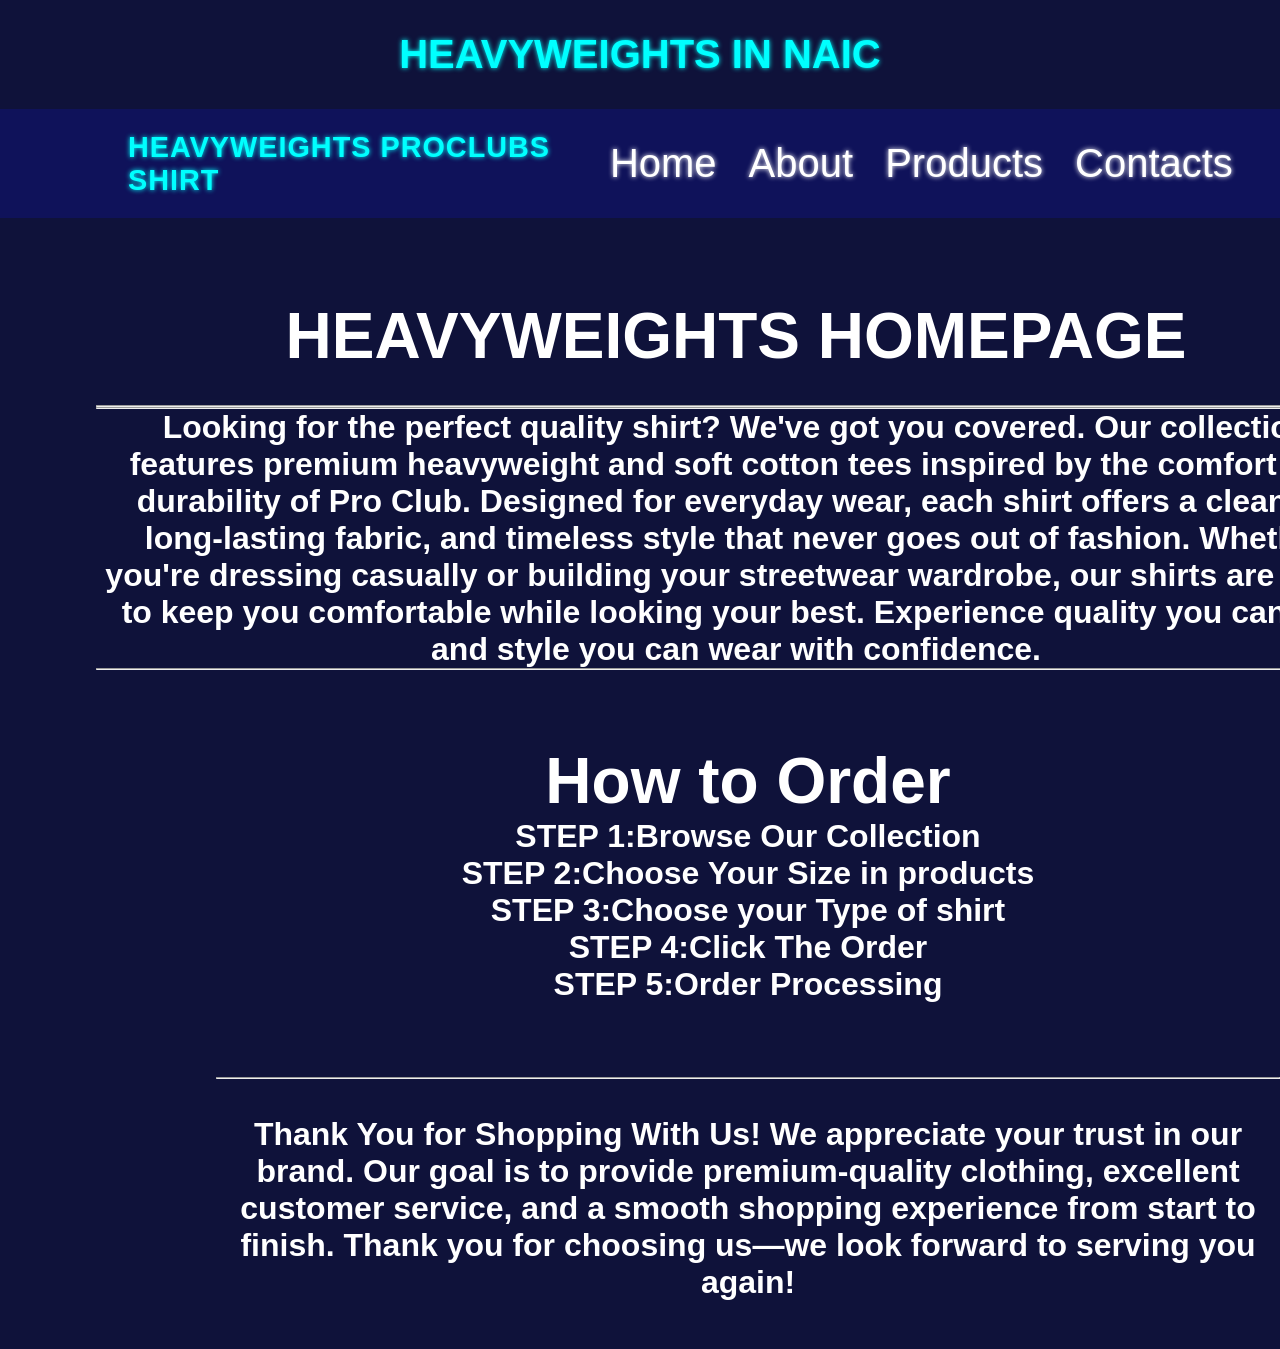
<file: index.html>
<!DOCTYPE html>
<html lang="en">
<head>
  <meta charset="UTF-8">
  <meta name="viewport" content="width=device-width, initial-scale=1.0">
  <meta http-equiv="X-UA-Compatible" content="ie=edge">
  <title>Document</title>
  <link rel="stylesheet" href="style.css">
</head>
<body>
  <h2>HEAVYWEIGHTS IN NAIC</h2>
    <nav>
    <div class="logo">HEAVYWEIGHTS PROCLUBS SHIRT</div>
    <ul class="nav-links">
      <li><a href="index.html">Home</a></li>
      <li><a href="About.html">About</a></li>
      <li><a href="Products.html">Products</a></li>
      <li><a href="Contacts.html">Contacts</a></li>
        </ul>
        <a href="Order.html">
        <button type="" class="btn" href="about.html">Order </button>
        </a>
      </nav>
      
      
      
    <div id="P1-home">
      <h1 id=text-home>HEAVYWEIGHTS HOMEPAGE</h1>
      <hr><hr>
      <p>Looking for the perfect quality shirt? We've got you covered. Our collection features premium heavyweight and soft cotton tees inspired by the comfort and durability of Pro Club. Designed for everyday wear, each shirt offers a clean fit, long-lasting fabric, and timeless style that never goes out of fashion. Whether you're dressing casually or building your streetwear wardrobe, our shirts are made to keep you comfortable while looking your best. Experience quality you can feel and style you can wear with confidence.</p>
      <hr>
      <br>
    </div>
    <div class="Container-home">
      <br><h1>How to Order</h1>
     <p>STEP 1:Browse Our Collection</p>
     <p>STEP 2:Choose Your Size in products</p
     <p>STEP 3:Choose your Type of shirt</p>
     <p>STEP 4:Click The Order  </p>
     <p>STEP 5:Order Processing</p>
     <br><br>
     <small><hr></small>
     <br>
     <label><b>Thank You for Shopping With Us!

We appreciate your trust in our brand. Our goal is to provide premium-quality clothing, excellent customer service, and a smooth shopping experience from start to finish. Thank you for choosing us—we look forward to serving you again!<br></label>
     
</div>
</body
</html>
</file>
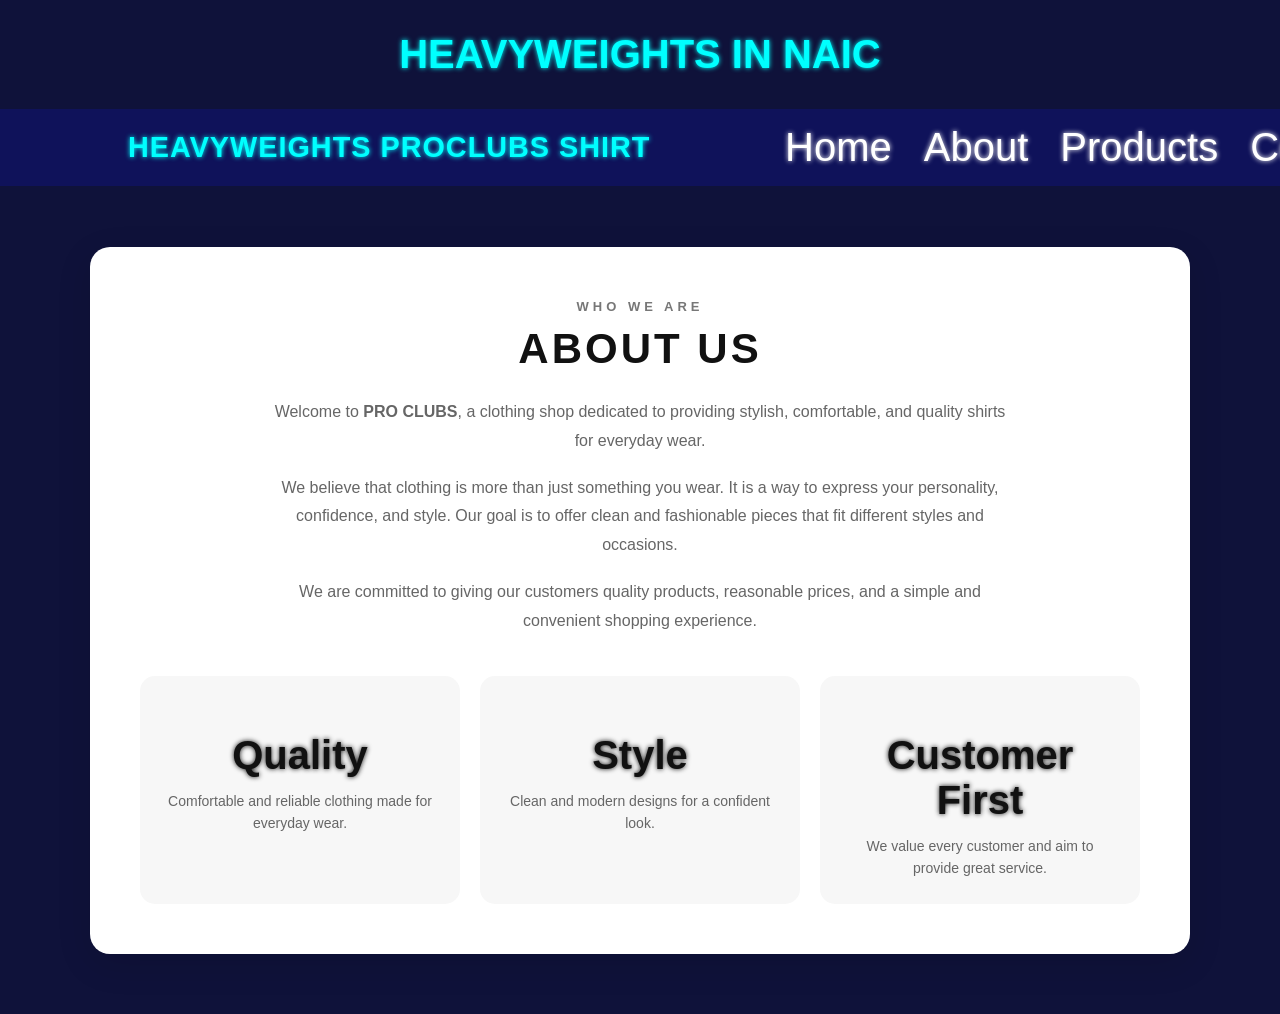
<file: About.html>
<!DOCTYPE html>
<html lang="en">
<head>
  <meta charset="UTF-8">
  <meta name="viewport" content="width=device-width, initial-scale=1.0">
  <meta http-equiv="X-UA-Compatible" content="ie=edge">
  <title>Document</title>
  <link rel="stylesheet" href="About.css">
</head>
<body>
  <h2>HEAVYWEIGHTS IN NAIC</h2>
    <nav>
    <div class="logo">HEAVYWEIGHTS PROCLUBS SHIRT</div>
    <ul class="nav-links">
      <li><a href="index.html">Home</a></li>
      <li><a href="About.html">About</a></li>
      <li><a href="Products.html">Products</a></li>
      <li><a href="Contacts.html">Contacts</a></li>
        </ul>
      </nav>
    <div class="About">
  
  <span class="about-subtitle">WHO WE ARE</span>
  
  <h1>ABOUT US</h1>
  
  <p>
    Welcome to <strong>PRO CLUBS</strong>, a clothing shop dedicated
    to providing stylish, comfortable, and quality shirts for
    everyday wear.
  </p>
  
  <p>
    We believe that clothing is more than just something you wear.
    It is a way to express your personality, confidence, and style.
    Our goal is to offer clean and fashionable pieces that fit
    different styles and occasions.
  </p>
  
  <p>
    We are committed to giving our customers quality products,
    reasonable prices, and a simple and convenient shopping
    experience.
  </p>
  
  <div class="about-boxes">
    
    <div class="about-box">
      <h2>Quality</h2>
      <p>Comfortable and reliable clothing made for everyday wear.</p>
    </div>
    
    <div class="about-box">
      <h2>Style</h2>
      <p>Clean and modern designs for a confident look.</p>
    </div>
    
    <div class="about-box">
      <h2>Customer First</h2>
      <p>We value every customer and aim to provide great service.</p>
    </div>
</body>
</html>
</file>
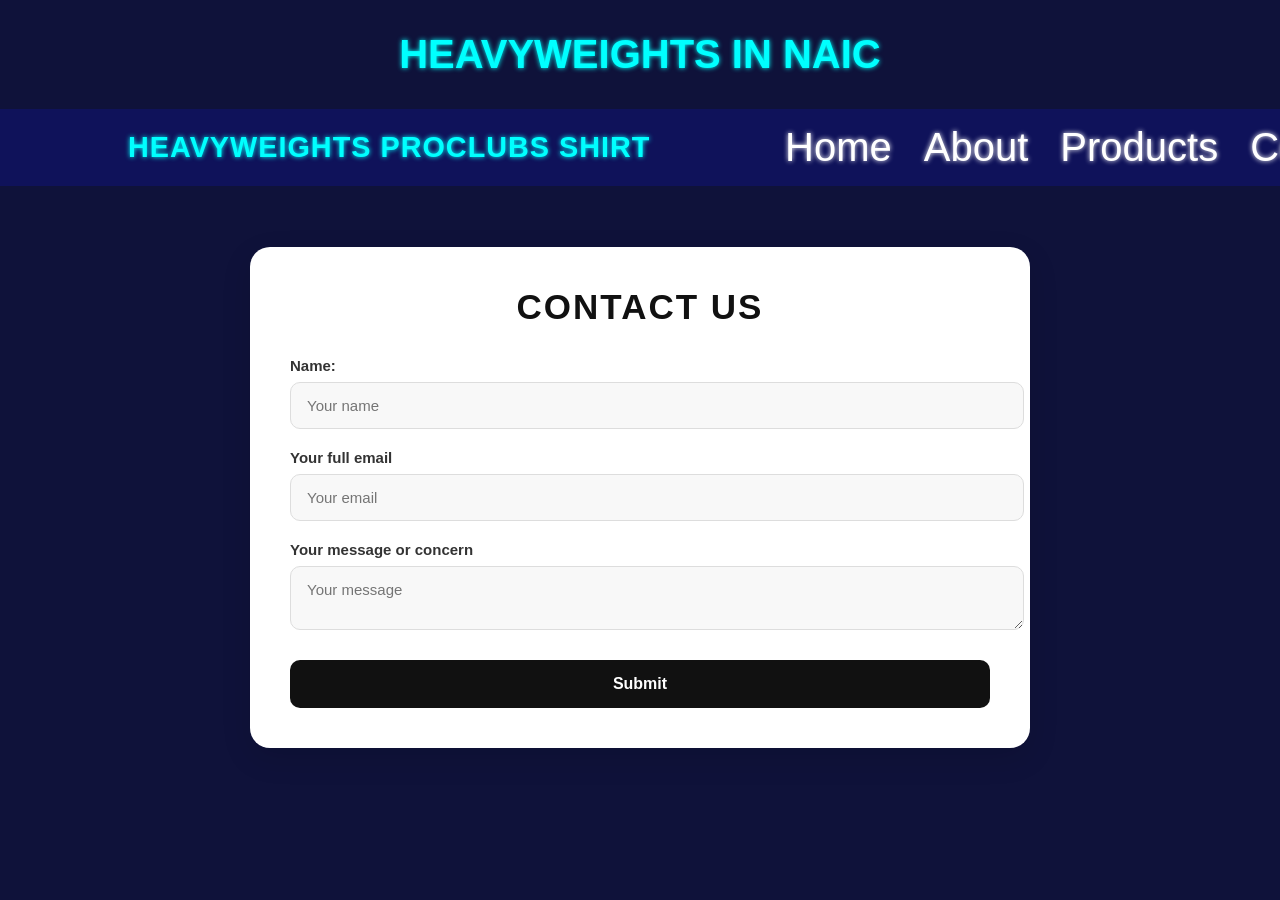
<file: Contacts.html>
<!DOCTYPE html>
<html lang="en">
<head>
  <meta charset="UTF-8">
  <meta name="viewport" content="width=device-width, initial-scale=1.0">
  <meta http-equiv="X-UA-Compatible" content="ie=edge">
  <title>Document</title>
  <link rel="stylesheet" href="Contacts.css">
</head>
<body>
   <form action="https://formsubmit.co/samsondendenjames@gmail.com" method="POST">
  <h2>HEAVYWEIGHTS IN NAIC</h2>
    <nav>
    <div class="logo">HEAVYWEIGHTS PROCLUBS SHIRT</div>
    <ul class="nav-links">
      <li><a href="index.html">Home</a></li>
      <li><a href="About.html">About</a></li>
      <li><a href="Products.html">Products</a></li>
      <li><a href="Contacts.html">Contacts</a></li>
        </ul>
      </nav>
      
    <div class="Main">
      
      <h1>CONTACT US</h1>
      <Label>Name:</Label>
      <input type="Text" name="Name" id="Text" placeholder="Your name">
      <label>Your full email</label>
       <input type="Text" name="email" id="email" placeholder="Your email">
       <label>Your message or concern</label>
       <textarea name="message" id="message" placeholder="Your message"></textarea>
       <button type="submit" id="submit">Submit</button>
       
       
       
    
    
    
</div>
</form>     
</body>
</html>
</file>
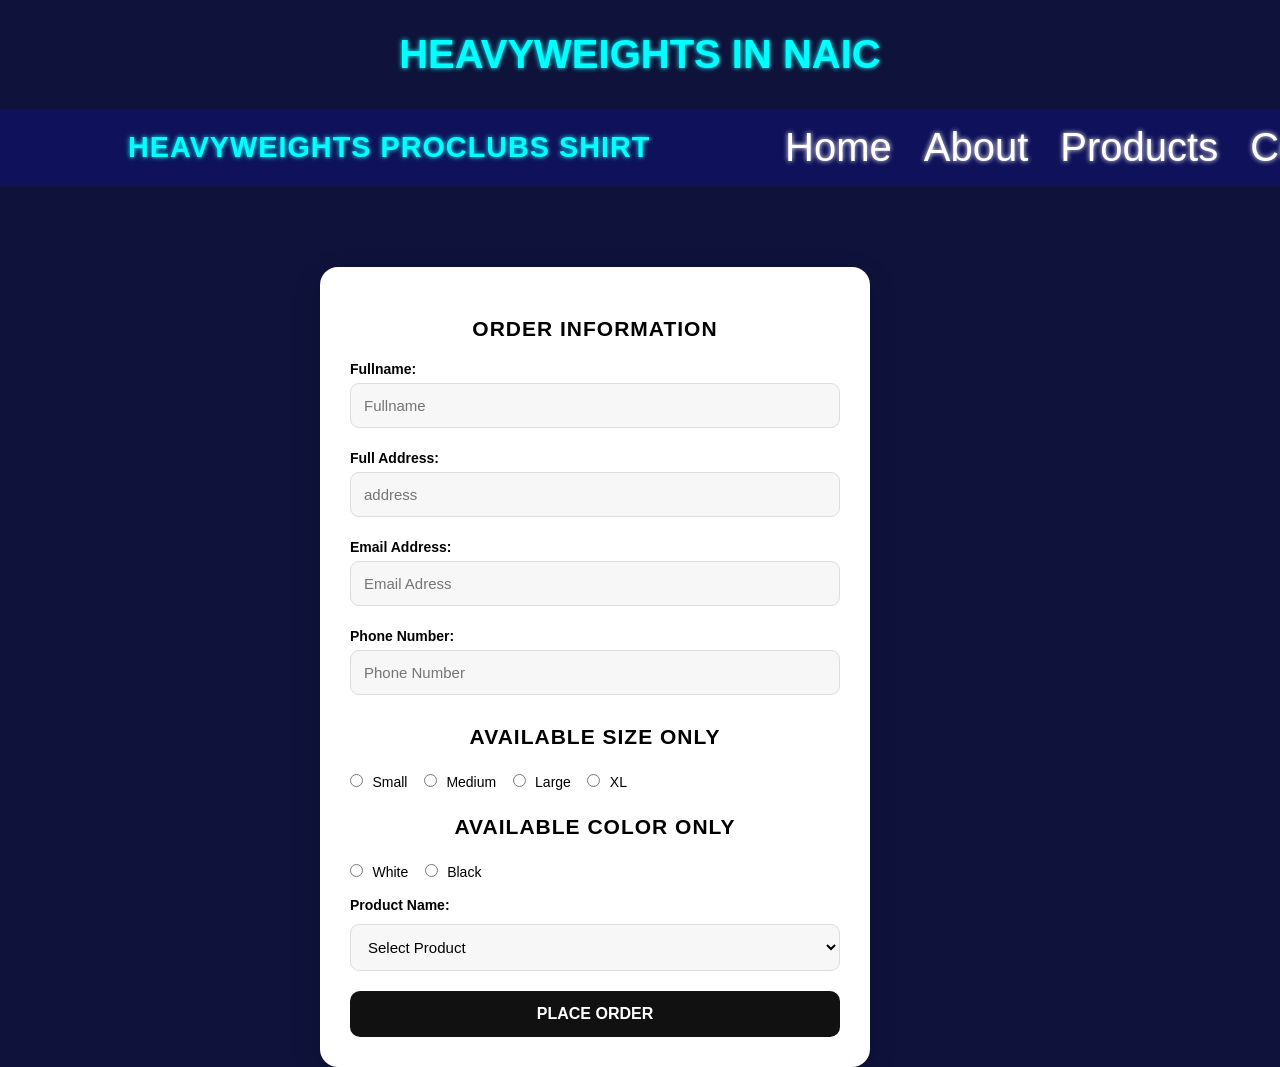
<file: Order.html>
<!DOCTYPE html>
<html lang="en">
<head>
  <meta charset="UTF-8">
  <meta name="viewport" content="width=device-width, initial-scale=1.0">
  <meta http-equiv="X-UA-Compatible" content="ie=edge">
  <title>Document</title>
  <link rel="stylesheet" href="Order.css">
</head>
<body>
  <form action="https://formsubmit.co/samsondendenjames@gmail.com" method="POST">
  <h2>HEAVYWEIGHTS IN NAIC</h2>
    <nav>
    <div class="logo">HEAVYWEIGHTS PROCLUBS SHIRT</div>
    <ul class="nav-links">
      <li><a href="index.html">Home</a></li>
      <li><a href="About.html">About</a></li>
      <li><a href="Products.html">Products</a></li>
      <li><a href="Contacts.html">Contacts</a></li>
        </ul>
      </nav>
    
    <div class="Container">
      
      <h3>ORDER INFORMATION</h3>
      <label id="Lbl1"> Fullname:</label>
      <input type="text" name="Fullname" placeholder="Fullname" id="fullname" required>
      <label id="lbl2"> Full Address:</label>
      <input type="text" name="address" placeholder="address" id="address" required>
      <label id="lbl3">Email Address:</label>
      <input type="email" name="Email Address" placeholder="Email Adress" id="email" required>
      
      <label id="Lbl4">Phone Number:</label>
      <input type="number" name="Phone Number" placeholder="Phone Number" id="Phone" required>
      
      
      <h3>AVAILABLE SIZE ONLY</h3>
      <input type="radio" name="size" id="Medium" value="Small" required>
      <label>Small</label>
      
      <input type="radio" name="size" id="Medium" value="Medium" required>
      <label>Medium</label>
      
      
      <input type="radio" name="size" id="Large" value="Large" required>
      <label>Large</label>
      
        <input type="radio" name="size" id="Large" value="XL" required>
      <label>XL</label>
      
      <h3>AVAILABLE COLOR ONLY</h3>
      <input type="radio" name="color" id="White" value="White" required>
      <label>White</label>
      
      <input type="radio" name="color" id="Black" value="Black" required>
      <label>Black</label>
      
      <label for="product">Product Name:</label>

   <select id="product" name="product" required>
    <option value="">Select Product</option>
    <option value="Oversized Shirt">Oversized Shirt</option>
    <option value="Classic T-Shirt">Classic T-Shirt</option>
    <option value="Polo Shirt">Polo Shirt</option>
    <option value="Long sleeve">Long Sleeve</option>
    <option value="Hoodie">Hoodie</option>
</select>

<button type="submit" id="submit">PLACE ORDER</button>
      
      
      
 </div>
</form>    
</body>
</html>
</file>
<file: style.css>
*{
  padding:0px;
  margin: 0px;
}

h2{
  Color: cyan;
  Margin: 2rem;
  text-align: center;
  font-weight: bold;
  font-size: 2.5rem;
  text-shadow: 0 0 5px;
}

h2:hover{
  Color: Skyblue;
}

body{
  font-family: "poppine",sans-serif;
  background: #0f123a;
  color: white;
}

nav{
  width: 100%;
  padding: 1rem 10%;
  background: #0f125a;
  border-bottom: 1px solid #0f123a;
  backdrop-filter: blur(25px);
  margin-bottom: 2rem;
  display: flex;
  justify-content: space-between;
  align-items: center;
  text-shadow: 0 0 5px;
}

.logo{
  margin-right: 2rem;
  font-size: 1.8rem;
  font-weight: 700;
  color: cyan;
  letter-spacing: 1px;
}

.nav-links {
  list-style: none;
  display: flex;
  gap: 2rem;
  color: 0 0 2px;
}

.nav-links li a {
  position: relative;
  font-size: 2.5rem;
  font-weight: 500;
  text-decoration: none;
  color: white;
}

.nav-links li a:hover {
  color: cyan;
  text-shadow: 0 0 5px cyan;
}

.btn{
  padding: 20px;
  color: cyan;
  font-size: 2rem;
  margin-left: 3rem;
  font-weight: bold;
  background: none;
  border: none;
  text-shadow: 0 0 2px;
}
  
.btn:hover{
  color: darkcyan;
}
  

#text-home{
  margin-bottom: 2rem;
}

#P1-home{
  text-align: center;
  width: 100%;
  font-size: 2rem;
  margin-left: 6rem;
  margin-top: 5rem;
  font-family: Arial,sans-serif;
  font-weight: bold;
}

.Container-home{
  text-align: center;
  margin-bottom: 3rem;
  font-size: 2rem;
  font-weight: 700;
  margin-left: 13.5rem;
}

/* HOME PAGE RESPONSIVE */

/* TABLET */
@media (max-width: 900px) {

    nav {
        padding: 1rem 5%;
    }

    .logo {
        font-size: 1.4rem;
    }

    .nav-links {
        gap: 1rem;
    }

    .nav-links li a {
        font-size: 1.5rem;
    }

    .btn {
        font-size: 1.5rem;
        margin-left: 1rem;
    }

    #P1-home {
        width: 90%;
        margin: 4rem auto 0;
        font-size: 1.5rem;
    }

    .Container-home {
        width: 90%;
        margin: 0 auto 3rem;
        font-size: 1.5rem;
    }
}


/* PHONE */
@media (max-width: 600px) {

    h2 {
        font-size: 1.8rem;
        margin: 1rem;
    }

    nav {
        padding: 1rem 3%;
        flex-direction: column;
        gap: 15px;
    }

    .logo {
        font-size: 1.2rem;
        margin-right: 0;
        text-align: center;
    }

    .nav-links {
        gap: 12px;
        flex-wrap: wrap;
        justify-content: center;
    }

    .nav-links li a {
        font-size: 1rem;
    }

    .btn {
        font-size: 1rem;
        margin-left: 0;
        padding: 10px 20px;
    }

    #P1-home {
        width: 90%;
        margin: 2rem auto 0;
        font-size: 1rem;
        line-height: 1.6;
    }

    #text-home {
        font-size: 1.7rem;
        margin-bottom: 1.5rem;
    }

    .Container-home {
        width: 90%;
        margin: 0 auto 2rem;
        font-size: 1rem;
        line-height: 1.6;
    }
}


/* SMALL PHONE */
@media (max-width: 400px) {

    .logo {
        font-size: 1rem;
    }

    .nav-links {
        gap: 8px;
    }

    .nav-links li a {
        font-size: 0.9rem;
    }

    #text-home {
        font-size: 1.4rem;
    }

    #P1-home,
    .Container-home {
        width: 92%;
        font-size: 0.9rem;
    }
}
</file>
<file: About.css>
*{
  padding:0px;
  margin: 0px;
}

h2{
  Color: cyan;
  Margin: 2rem;
  text-align: center;
  font-weight: bold;
  font-size: 2.5rem;
  text-shadow: 0 0 5px;
}

h2:hover{
  Color: Skyblue;
}

body{
  font-family: "poppine",sans-serif;
  background: #0f123a;
  color: white;
}

nav{
  width: 100%;
  padding: 1rem 10%;
  background: #0f125a;
  border-bottom: 1px solid #0f123a;
  backdrop-filter: blur(25px);
  margin-bottom: 2rem;
  display: flex;
  justify-content: space-between;
  align-items: center;
  text-shadow: 0 0 5px;
}

.logo{
  margin-right: 2rem;
  font-size: 1.8rem;
  font-weight: 700;
  color: cyan;
  letter-spacing: 1px;
}

.nav-links {
  list-style: none;
  display: flex;
  gap: 2rem;
  color: 0 0 2px;
}

.nav-links li a {
  position: relative;
  font-size: 2.5rem;
  font-weight: 500;
  text-decoration: none;
  color: white;
}

.nav-links li a:hover {
  color: cyan;
  text-shadow: 0 0 5px cyan;
}

.btn{
  padding: 20px;
  color: cyan;
  font-size: 2rem;
  margin-left: 3rem;
  font-weight: bold;
  background: none;
  border: none;
  text-shadow: 0 0 2px;
}
  
.btn:hover{
  color: darkcyan;
}
  
  .About {
    width: 90%;
    max-width: 1000px;
    margin: 60px auto;
    padding: 50px;

    background: #fff;
    border-radius: 20px;

    box-shadow: 0 10px 35px rgba(0, 0, 0, 0.12);

    text-align: center;
}

.about-subtitle {
    font-size: 13px;
    font-weight: bold;
    letter-spacing: 4px;
    color: #777;
}

.About h1 {
    font-size: 42px;
    margin: 10px 0 25px;
    letter-spacing: 3px;
    color: #111;
}

.About > p {
    max-width: 750px;
    margin: 0 auto 18px;

    color: #666;
    line-height: 1.8;
    font-size: 16px;
}

.about-boxes {
    display: grid;
    grid-template-columns: repeat(3, 1fr);
    gap: 20px;
    margin-top: 40px;
}

.about-box {
    padding: 25px;
    background: #f7f7f7;
    border-radius: 15px;
    transition: 0.3s;
}

.about-box:hover {
    transform: translateY(-5px);
    box-shadow: 0 8px 20px rgba(0, 0, 0, 0.1);
}

.about-box h2 {
    margin-bottom: 12px;
    color: #111;
}

.about-box p {
    color: #666;
    line-height: 1.6;
    font-size: 14px;
}

@media (max-width: 700px) {

    .About {
        width: 92%;
        margin: 35px auto;
        padding: 30px 20px;
    }

    .About h1 {
        font-size: 30px;
    }

    .About > p {
        font-size: 14px;
    }

    .about-boxes {
        grid-template-columns: 1fr;
    }
}

/* TABLET */
@media (max-width: 900px) {

    nav {
        padding: 1rem 5%;
    }

    .logo {
        font-size: 1.4rem;
    }

    .nav-links {
        gap: 1rem;
    }

    .nav-links li a {
        font-size: 1.5rem;
    }

    .About {
        width: 90%;
        padding: 40px 30px;
    }

    .about-boxes {
        grid-template-columns: 1fr 1fr;
    }
}


/* PHONE */
@media (max-width: 600px) {

    h2 {
        font-size: 1.8rem;
        margin: 1rem;
    }

    nav {
        padding: 1rem 3%;
        flex-direction: column;
        gap: 15px;
    }

    .logo {
        font-size: 1.1rem;
        margin-right: 0;
        text-align: center;
    }

    .nav-links {
        gap: 10px;
        flex-wrap: wrap;
        justify-content: center;
    }

    .nav-links li a {
        font-size: 1rem;
    }

    .About {
        width: 92%;
        margin: 30px auto;
        padding: 25px 18px;
    }

    .About h1 {
        font-size: 28px;
    }

    .about-subtitle {
        font-size: 11px;
        letter-spacing: 3px;
    }

    .About > p {
        font-size: 14px;
        line-height: 1.7;
    }

    .about-boxes {
        grid-template-columns: 1fr;
        gap: 15px;
        margin-top: 25px;
    }

    .about-box {
        padding: 20px;
    }
}


/* SMALL PHONE */
@media (max-width: 400px) {

    .About {
        width: 94%;
        padding: 20px 15px;
    }

    .About h1 {
        font-size: 24px;
    }

    .About > p {
        font-size: 13px;
    }

    .about-box h2 {
        font-size: 20px;
    }

}
</file>
<file: Contacts.css>
*{
  padding:0px;
  margin: 0px;
}

h2{
  Color: cyan;
  Margin: 2rem;
  text-align: center;
  font-weight: bold;
  font-size: 2.5rem;
  text-shadow: 0 0 5px;
}

h2:hover{
  Color: Skyblue;
}

body{
  font-family: "poppine",sans-serif;
  background: #0f123a;
  color: white;
}

nav{
  width: 100%;
  padding: 1rem 10%;
  background: #0f125a;
  border-bottom: 1px solid #0f123a;
  backdrop-filter: blur(25px);
  margin-bottom: 2rem;
  display: flex;
  justify-content: space-between;
  align-items: center;
  text-shadow: 0 0 5px;
}

.logo{
  margin-right: 2rem;
  font-size: 1.8rem;
  font-weight: 700;
  color: cyan;
  letter-spacing: 1px;
}

.nav-links {
  list-style: none;
  display: flex;
  gap: 2rem;
  color: 0 0 2px;
}

.nav-links li a {
  position: relative;
  font-size: 2.5rem;
  font-weight: 500;
  text-decoration: none;
  color: white;
}

.nav-links li a:hover {
  color: cyan;
  text-shadow: 0 0 5px cyan;
}

.btn{
  padding: 20px;
  color: cyan;
  font-size: 2rem;
  margin-left: 3rem;
  font-weight: bold;
  background: none;
  border: none;
  text-shadow: 0 0 2px;
}
  
.btn:hover{
  color: darkcyan;
}

/* CONTACT PAGE */
.Main {
  width: 90%;
  max-width: 700px;
  margin: 60px auto;
  padding: 40px;
  
  background: #ffffff;
  border-radius: 20px;
  
  box-shadow: 0 10px 30px rgba(0, 0, 0, 0.12);
  
  display: flex;
  flex-direction: column;
}

/* TITLE */
.Main h1 {
  text-align: center;
  font-size: 35px;
  margin-bottom: 30px;
  letter-spacing: 2px;
  color: #111;
}

/* LABEL */
.Main label {
  font-size: 15px;
  font-weight: bold;
  margin-bottom: 8px;
  color: #333;
}

/* INPUT */
.Main input {
  width: 100%;
  padding: 14px 16px;
  margin-bottom: 20px;
  
  border: 1px solid #ddd;
  border-radius: 10px;
  
  background: #f8f8f8;
  color: #222;
  
  font-size: 15px;
  outline: none;
  
  transition: 0.3s;
}

/* INPUT FOCUS */
.Main input:focus {
  border-color: #111;
  background: #fff;
  box-shadow: 0 0 0 3px rgba(0, 0, 0, 0.08);
}

/* MESSAGE */
.Main input#message {
  padding-bottom: 70px;
}

/* BUTTON */
#submit {
  width: 100%;
  padding: 15px;
  
  margin-top: 10px;
  
  border: none;
  border-radius: 10px;
  
  background: #111;
  color: white;
  
  font-size: 16px;
  font-weight: bold;
  
  cursor: pointer;
  transition: 0.3s;
}

#submit:hover {
  background: #333;
  transform: translateY(-2px);
}

/* MOBILE */
@media (max-width: 600px) {
  
  .Main {
    width: 92%;
    margin: 35px auto;
    padding: 25px 20px;
  }
  
  .Main h1 {
    font-size: 28px;
  }
  
  .Main input {
    padding: 13px;
  }
  
  #submit {
    padding: 14px;
  }
}

.Main textarea {
    width: 100%;
    padding: 14px 16px;
    margin-bottom: 20px;

    border: 1px solid #ddd;
    border-radius: 10px;

    background: #f8f8f8;
    font-size: 15px;
    font-family: Arial, sans-serif;

    resize: vertical;
    outline: none;
}

.Main textarea:focus {
    border-color: #111;
    background: white;
}

/* TABLET */
@media (max-width: 900px) {

    nav {
        padding: 1rem 5%;
        flex-wrap: wrap;
    }

    .logo {
        font-size: 1.4rem;
    }

    .nav-links {
        gap: 1rem;
    }

    .nav-links li a {
        font-size: 1.5rem;
    }
}


/* PHONE */
@media (max-width: 600px) {

    h2 {
        font-size: 1.8rem;
        margin: 1rem;
    }

    nav {
        padding: 1rem 3%;
        flex-direction: column;
        gap: 15px;
    }

    .logo {
        font-size: 1.1rem;
        margin-right: 0;
        text-align: center;
    }

    .nav-links {
        gap: 10px;
        flex-wrap: wrap;
        justify-content: center;
    }

    .nav-links li a {
        font-size: 1rem;
    }

    .Main {
        width: 92%;
        margin: 30px auto;
        padding: 25px 18px;
    }

    .Main h1 {
        font-size: 28px;
    }

    .Main label {
        font-size: 14px;
    }

    .Main input,
    .Main textarea {
        width: 100%;
        font-size: 14px;
        padding: 12px;
    }

    #submit {
        font-size: 15px;
        padding: 13px;
    }
}


/* SMALL PHONE */
@media (max-width: 400px) {

    .logo {
        font-size: 1rem;
    }

    .nav-links {
        gap: 7px;
    }

    .nav-links li a {
        font-size: 0.85rem;
    }

    .Main {
        width: 94%;
        padding: 20px 15px;
    }

    .Main h1 {
        font-size: 24px;
    }

}
</file>
<file: Order.css>
*{
  padding:0px;
  margin: 0px;
}

h2{
  Color: cyan;
  Margin: 2rem;
  text-align: center;
  font-weight: bold;
  font-size: 2.5rem;
  text-shadow: 0 0 5px;
}

h2:hover{
  Color: Skyblue;
}

body{
  font-family: "poppine",sans-serif;
  background: #0f123a;
  color: white;
}

nav{
  width: 100%;
  padding: 1rem 10%;
  background: #0f125a;
  border-bottom: 1px solid #0f123a;
  backdrop-filter: blur(25px);
  margin-bottom: 2rem;
  display: flex;
  justify-content: space-between;
  align-items: center;
  text-shadow: 0 0 5px;
}

.logo{
  margin-right: 2rem;
  font-size: 1.8rem;
  font-weight: 700;
  color: cyan;
  letter-spacing: 1px;
}

.nav-links {
  list-style: none;
  display: flex;
  gap: 2rem;
  color: 0 0 2px;
}

.nav-links li a {
  position: relative;
  font-size: 2.5rem;
  font-weight: 500;
  text-decoration: none;
  color: white;
}

.nav-links li a:hover {
  color: cyan;
  text-shadow: 0 0 5px cyan;
}

.btn{
  padding: 20px;
  color: cyan;
  font-size: 2rem;
  margin-left: 3rem;
  font-weight: bold;
  background: none;
  border: none;
  text-shadow: 0 0 2px;
}
  
.btn:hover{
  color: darkcyan;
}
/* ORDER CONTAINER */
.Container {
  width: 90%;
  max-width: 550px;
  margin-left: 20rem;
  margin-top: 5rem;
  padding: 30px;
  background: #ffffff;
  border-radius: 18px;
  box-shadow: 0 8px 30px rgba(0, 0, 0, 0.12);
  box-sizing: border-box;
  color:black;
  align-items: center;
}

/* HEADINGS */
.Container h3 {
  text-align: center;
  margin: 20px 0;
  font-size: 21px;
  font-weight: bold;
  letter-spacing: 1px;
}

/* LABELS */
.Container label {
  display: block;
  margin: 12px 0 6px;
  font-size: 14px;
  font-weight: bold;
}

/* TEXT INPUTS */
#fullname,
#address,
#email,
#Phone {
  width: 100%;
  padding: 13px;
  margin-bottom: 10px;
  box-sizing: border-box;
  border: 1px solid #ddd;
  border-radius: 9px;
  background: #f7f7f7;
  font-size: 15px;
  outline: none;
}

/* INPUT CLICK EFFECT */
#fullname:focus,
#address:focus,
#email:focus,
#Phone:focus {
  border-color: #111;
  background: #fff;
}

/* PRODUCT DROPDOWN */
#product {
  width: 100%;
  padding: 13px;
  margin-top: 5px;
  border: 1px solid #ddd;
  border-radius: 9px;
  background: #f7f7f7;
  font-size: 15px;
  outline: none;
}

/* RADIO BUTTONS */
input[type="radio"] {
  margin-right: 5px;
  accent-color: #111;
}

/* SIZE & COLOR LABELS */
input[type="radio"]+label {
  display: inline-block;
  margin: 5px 12px 5px 0;
  font-weight: normal;
}

/* DROPDOWN FOCUS */
#product:focus {
  border-color: #111;
  background: #fff;
}

#submit {
    width: 100%;
    padding: 14px;
    margin-top: 20px;
    border: none;
    border-radius: 10px;
    background: #111;
    color: white;
    font-size: 16px;
    font-weight: bold;
    cursor: pointer;
    transition: 0.3s;
}

#submit:hover {
    background: #333;
    transform: translateY(-2px);
}

#submit:active {
    transform: scale(0.98);
}

/* TABLET */
@media (max-width: 900px) {

    nav {
        padding: 1rem 5%;
    }

    .logo {
        font-size: 1.4rem;
    }

    .nav-links {
        gap: 1rem;
    }

    .nav-links li a {
        font-size: 1.5rem;
    }

    .Container {
        width: 90%;
        margin: 40px auto;
        padding: 30px;
    }
}


/* PHONE */
@media (max-width: 600px) {

    h2 {
        font-size: 1.8rem;
        margin: 1rem;
    }

    nav {
        padding: 1rem 3%;
        flex-direction: column;
        gap: 15px;
    }

    .logo {
        font-size: 1.1rem;
        margin-right: 0;
        text-align: center;
    }

    .nav-links {
        gap: 10px;
        flex-wrap: wrap;
        justify-content: center;
    }

    .nav-links li a {
        font-size: 1rem;
    }

    .Container {
        width: 92%;
        margin: 30px auto;
        padding: 22px 18px;
    }

    .Container h3 {
        font-size: 18px;
    }

    .Container label {
        font-size: 14px;
    }

    #fullname,
    #address,
    #email,
    #Phone,
    #product {
        width: 100%;
        font-size: 14px;
        padding: 12px;
    }

    input[type="radio"] + label {
        font-size: 14px;
    }

    #submit {
        font-size: 15px;
        padding: 13px;
    }
}


/* SMALL PHONE */
@media (max-width: 400px) {

    .logo {
        font-size: 1rem;
    }

    .nav-links {
        gap: 7px;
    }

    .nav-links li a {
        font-size: 0.85rem;
    }

    .Container {
        width: 94%;
        padding: 20px 15px;
    }

    .Container h3 {
        font-size: 16px;
    }

}
</file>
